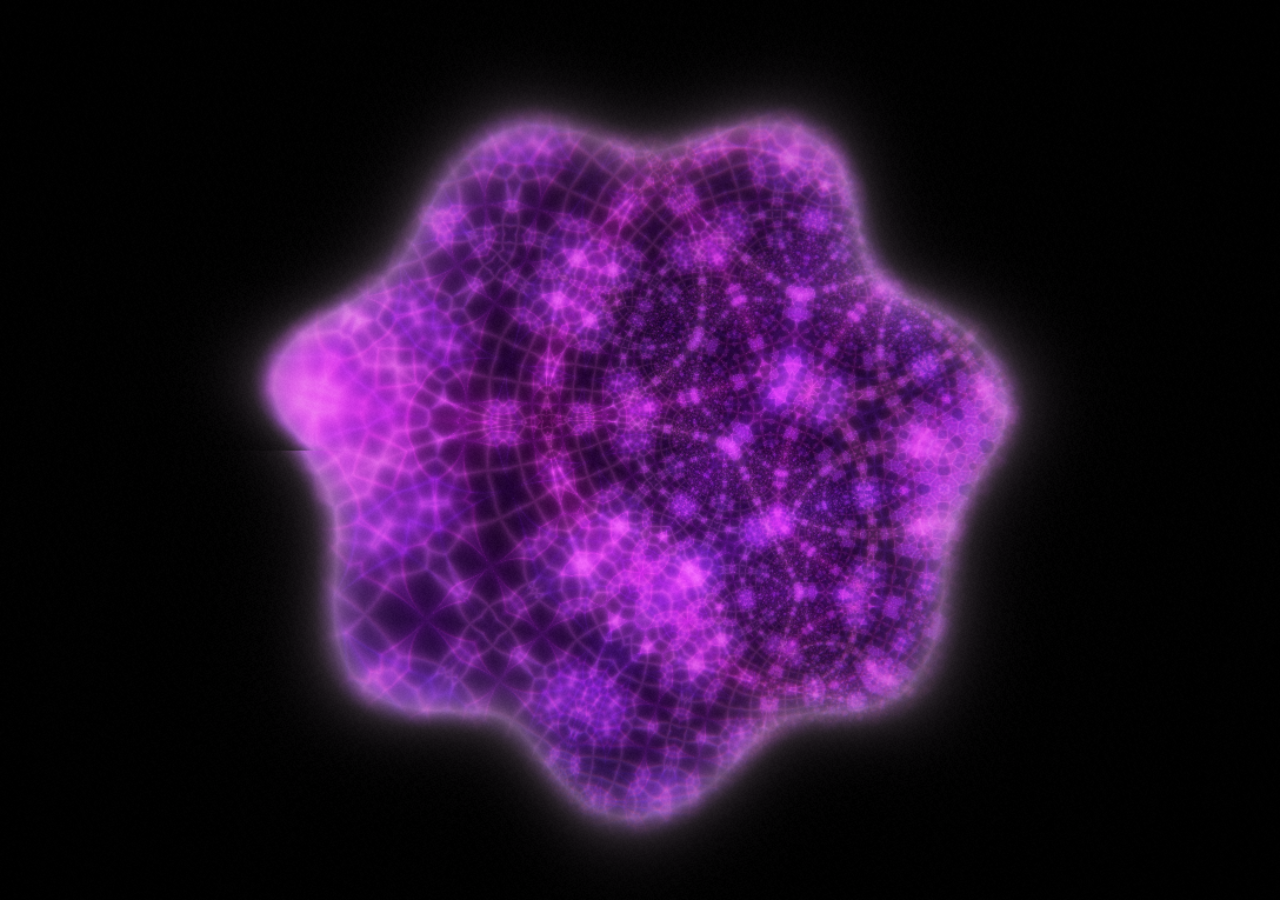
<file: index.html>
<!doctype html>
<html lang="en">
<head>
  <meta charset="utf-8">
  <meta name="viewport" content="width=device-width, initial-scale=1">
  <title>psychadelic · fractal dreams</title>
  <link rel="stylesheet" href="style.css">
</head>
<body>
  <canvas id="art" style="touch-action: none"></canvas>

  <div id="ui">
    <div class="brand">psychadelic <span class="style-switch" title="Switch style (T)"><a href="lightshow.html">Tie-dye</a><a href="index.html" class="on">Fractal</a></span> <span>— fractal dreams</span></div>
    <div class="controls">
      <button id="btn-new" title="New vibe (N)">New vibe ✦</button>
      <button id="btn-family" title="Choose the fractal (P)">Fractal: Auto</button>
      <button id="btn-dream" title="Pause / flow (Space)">Pause ❚❚</button>
      <button id="btn-save" title="Save PNG (S)">Save</button>
      <button id="btn-full" title="Fullscreen (F)">⛶</button>
      <div class="ctl" data-key="speed" data-name="Speed" title="How fast it dives, morphs and cycles colour"><label for="sl-speed">Speed</label> <input id="sl-speed" type="range" min="0" max="1" step="0.005"></div>
      <div class="ctl" data-key="glow" data-name="Glow" title="How much light blooms off bright edges"><label for="sl-glow">Glow</label> <input id="sl-glow" type="range" min="0" max="1" step="0.01"></div>
      <label>Change every <input id="sl-hold" type="range" min="6" max="124" step="1"> <span id="hold-val" class="val"></span></label>
    </div>
    <div class="hint">Drag to pan · scroll to zoom · ∿ wobble a slider (W all) · P fractal · N new vibe · Space pause · T tie-dye style · S save · H hide</div>
  </div>

  <div id="status"></div>
  <div id="flash"></div>

  <script src="js/wobble.js"></script>
  <script src="js/fractals.js"></script>
</body>
</html>
</file>
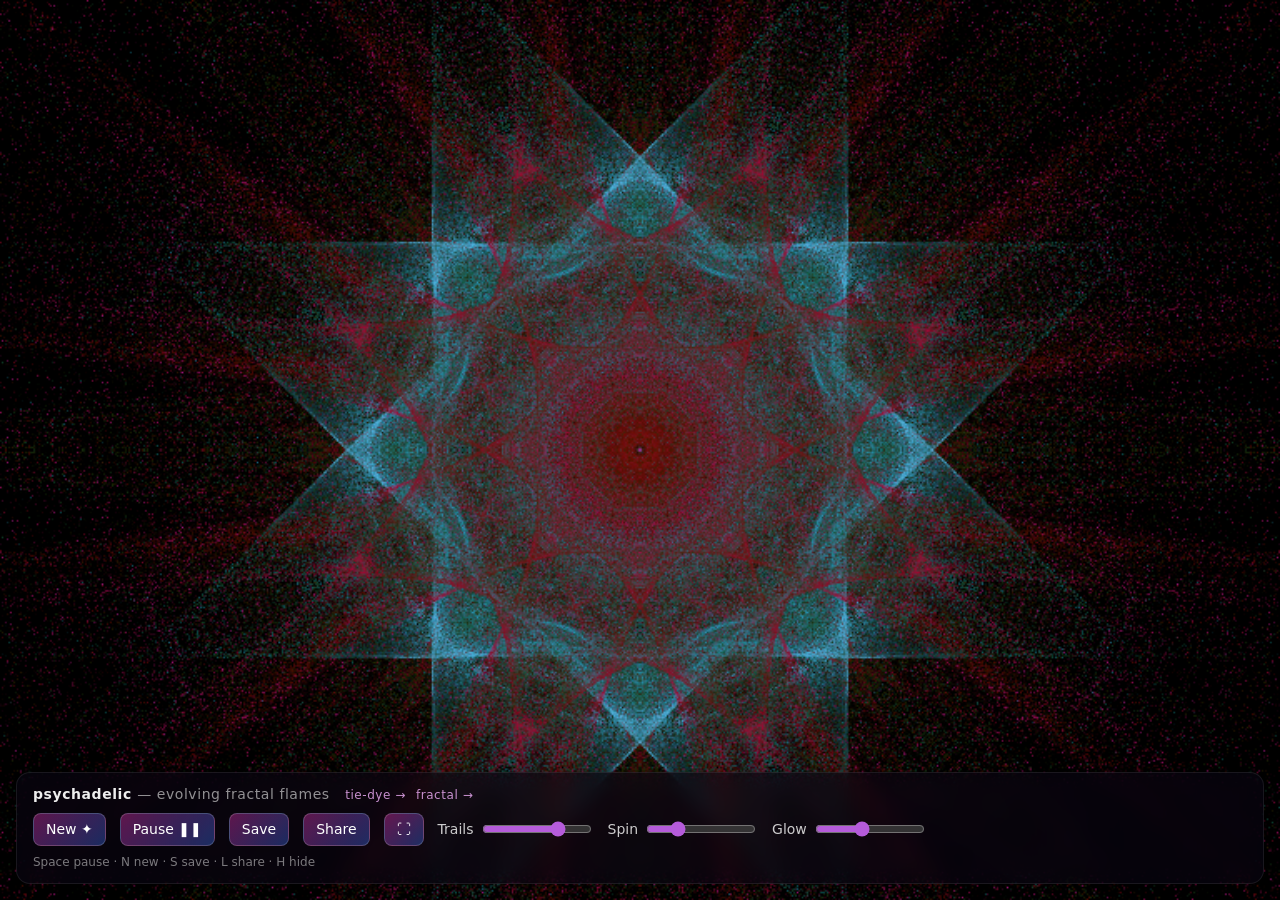
<file: flames.html>
<!doctype html>
<html lang="en">
<head>
  <meta charset="utf-8">
  <meta name="viewport" content="width=device-width, initial-scale=1">
  <title>psychadelic</title>
  <link rel="stylesheet" href="style.css">
</head>
<body>
  <canvas id="art"></canvas>

  <div id="ui">
    <div class="brand">psychadelic <span>— evolving fractal flames</span> <a class="nav" href="lightshow.html">tie-dye →</a><a class="nav" href="index.html">fractal →</a></div>
    <div class="controls">
      <button id="btn-new" title="New sheep (N)">New ✦</button>
      <button id="btn-dream" title="Pause / dream (Space)">Pause ❚❚</button>
      <button id="btn-save" title="Save PNG (S)">Save</button>
      <button id="btn-share" title="Copy share link (L)">Share</button>
      <button id="btn-full" title="Fullscreen (F)">⛶</button>
      <label>Trails <input id="sl-trails" type="range" min="0.5" max="0.98" step="0.01"></label>
      <label>Spin <input id="sl-speed" type="range" min="0" max="4" step="0.1"></label>
      <label>Glow <input id="sl-bright" type="range" min="0.6" max="3" step="0.05"></label>
    </div>
    <div class="hint">Space pause · N new · S save · L share · H hide</div>
  </div>

  <div id="status"></div>
  <div id="flash"></div>

  <script src="js/flame.js"></script>
  <script src="js/main.js"></script>
</body>
</html>
</file>
<file: style.css>
* { box-sizing: border-box; }

html, body {
  margin: 0;
  height: 100%;
  background: #000;
  color: #eee;
  font: 14px/1.4 system-ui, -apple-system, "Segoe UI", sans-serif;
  overflow: hidden;
}

canvas#art {
  position: fixed;
  inset: 0;
  width: 100vw;
  height: 100vh;
  display: block;
}

#ui {
  position: fixed;
  left: 16px;
  right: 16px;
  bottom: 16px;
  padding: 12px 16px;
  border-radius: 14px;
  background: rgba(10, 6, 20, 0.55);
  backdrop-filter: blur(10px);
  -webkit-backdrop-filter: blur(10px);
  border: 1px solid rgba(255, 255, 255, 0.08);
  transition: opacity 0.6s ease;
}

body.idle #ui, #ui.hidden { opacity: 0; pointer-events: none; }
body.idle { cursor: none; }

.brand { font-weight: 600; letter-spacing: 0.04em; margin-bottom: 8px; }
.brand span { font-weight: 400; opacity: 0.6; }

.controls {
  display: flex;
  flex-wrap: wrap;
  gap: 8px 14px;
  align-items: center;
}

button {
  font: inherit;
  color: #fff;
  background: linear-gradient(135deg, rgba(255, 60, 200, 0.35), rgba(60, 120, 255, 0.35));
  border: 1px solid rgba(255, 255, 255, 0.18);
  border-radius: 8px;
  padding: 6px 12px;
  cursor: pointer;
}
button:hover { border-color: rgba(255, 255, 255, 0.5); }

label { display: flex; align-items: center; gap: 6px; opacity: 0.85; }
input[type=range] { width: 110px; accent-color: #d36bff; }

.hint { margin-top: 8px; font-size: 12px; opacity: 0.5; }

#status {
  position: fixed;
  top: 14px;
  right: 16px;
  font-size: 12px;
  opacity: 0.6;
}

#flash {
  position: fixed;
  top: 40%;
  left: 50%;
  transform: translate(-50%, -50%);
  padding: 10px 18px;
  border-radius: 10px;
  background: rgba(0, 0, 0, 0.7);
  opacity: 0;
  transition: opacity 0.3s;
  pointer-events: none;
}
#flash.show { opacity: 1; }

@media (max-width: 600px) {
  input[type=range] { width: 80px; }
  .hint { display: none; }
}

a.nav {
  margin-left: 10px;
  font-weight: 400;
  font-size: 12px;
  color: #f6b3ff;
  text-decoration: none;
  opacity: 0.8;
}
a.nav:hover { opacity: 1; text-decoration: underline; }
.val { min-width: 3.5em; font-size: 12px; opacity: 0.7; font-variant-numeric: tabular-nums; }

/* ---- Slider wobble (light show) ---- */
.ctl { position: relative; display: flex; align-items: center; gap: 6px; }
.ctl > label { opacity: 0.85; }
.track { position: relative; display: inline-flex; align-items: center; }
.zone {
  position: absolute;
  left: calc(8px + var(--lo, 0.4) * (100% - 16px));
  width: calc((var(--hi, 0.6) - var(--lo, 0.4)) * (100% - 16px));
  bottom: -4px;
  height: 3px;
  border-radius: 2px;
  background: linear-gradient(90deg, #ff5ec8, #ffd36b, #6fd3ff);
  box-shadow: 0 0 6px rgba(255, 120, 220, 0.7);
  opacity: 0;
  transition: opacity 0.4s;
  pointer-events: none;
}
.ctl.wobbling .zone { opacity: 0.9; }

button.wob {
  padding: 1px 7px;
  font-size: 15px;
  line-height: 1.2;
  border-radius: 7px;
  opacity: 0.55;
  background: rgba(255, 255, 255, 0.06);
}
button.wob:hover { opacity: 0.9; }
button.wob span { display: inline-block; }
.ctl.wobbling button.wob {
  opacity: 1;
  background: linear-gradient(135deg, rgba(255, 60, 200, 0.6), rgba(60, 160, 255, 0.6));
  box-shadow: 0 0 10px rgba(255, 90, 220, 0.55);
}
.ctl.wobbling button.wob span { animation: wiggle 1.8s ease-in-out infinite; }
@keyframes wiggle {
  0%, 100% { transform: translateX(-2px) rotate(-8deg); }
  50% { transform: translateX(2px) rotate(8deg); }
}

.pop {
  position: absolute;
  bottom: calc(100% + 14px);
  left: 50%;
  z-index: 2;
  width: 230px;
  padding: 10px 12px 12px;
  display: flex;
  flex-direction: column;
  gap: 8px;
  border-radius: 12px;
  background: rgba(14, 8, 28, 0.9);
  border: 1px solid rgba(255, 255, 255, 0.12);
  box-shadow: 0 10px 30px rgba(0, 0, 0, 0.55);
  opacity: 0;
  pointer-events: none;
  transform: translate(-50%, 6px);
  transition: opacity 0.2s, transform 0.2s;
  cursor: default;
}
.ctl.open .pop { opacity: 1; pointer-events: auto; transform: translate(-50%, 0); }
.pop-head { display: flex; align-items: center; justify-content: space-between; font-weight: 600; font-size: 13px; }
.pop-head button { padding: 2px 10px; font-size: 12px; min-width: 3.4em; }
.pop-head button.off { background: rgba(255, 255, 255, 0.08); }
.pop label { justify-content: space-between; font-size: 12px; }
.pop label span.name { width: 3.6em; }
.pop input[type=range] { flex: 1; width: auto; min-width: 0; }
.pop .val { min-width: 3.2em; text-align: right; }

/* ---- Style switch (Tie-dye | Fractal) ---- */
.style-switch {
  display: inline-flex;
  margin: 0 8px;
  padding: 2px;
  border-radius: 999px;
  background: rgba(255, 255, 255, 0.07);
  border: 1px solid rgba(255, 255, 255, 0.14);
  vertical-align: middle;
}
.style-switch a {
  padding: 3px 12px;
  border-radius: 999px;
  font-size: 12px;
  font-weight: 500;
  color: rgba(255, 255, 255, 0.7);
  text-decoration: none;
  letter-spacing: 0.02em;
}
.style-switch a:hover { color: #fff; }
.style-switch a.on {
  color: #fff;
  background: linear-gradient(135deg, rgba(255, 60, 200, 0.6), rgba(60, 140, 255, 0.6));
  box-shadow: 0 0 10px rgba(255, 90, 220, 0.4);
}
.brand .style-switch { opacity: 1; font-weight: 500; }
</file>
